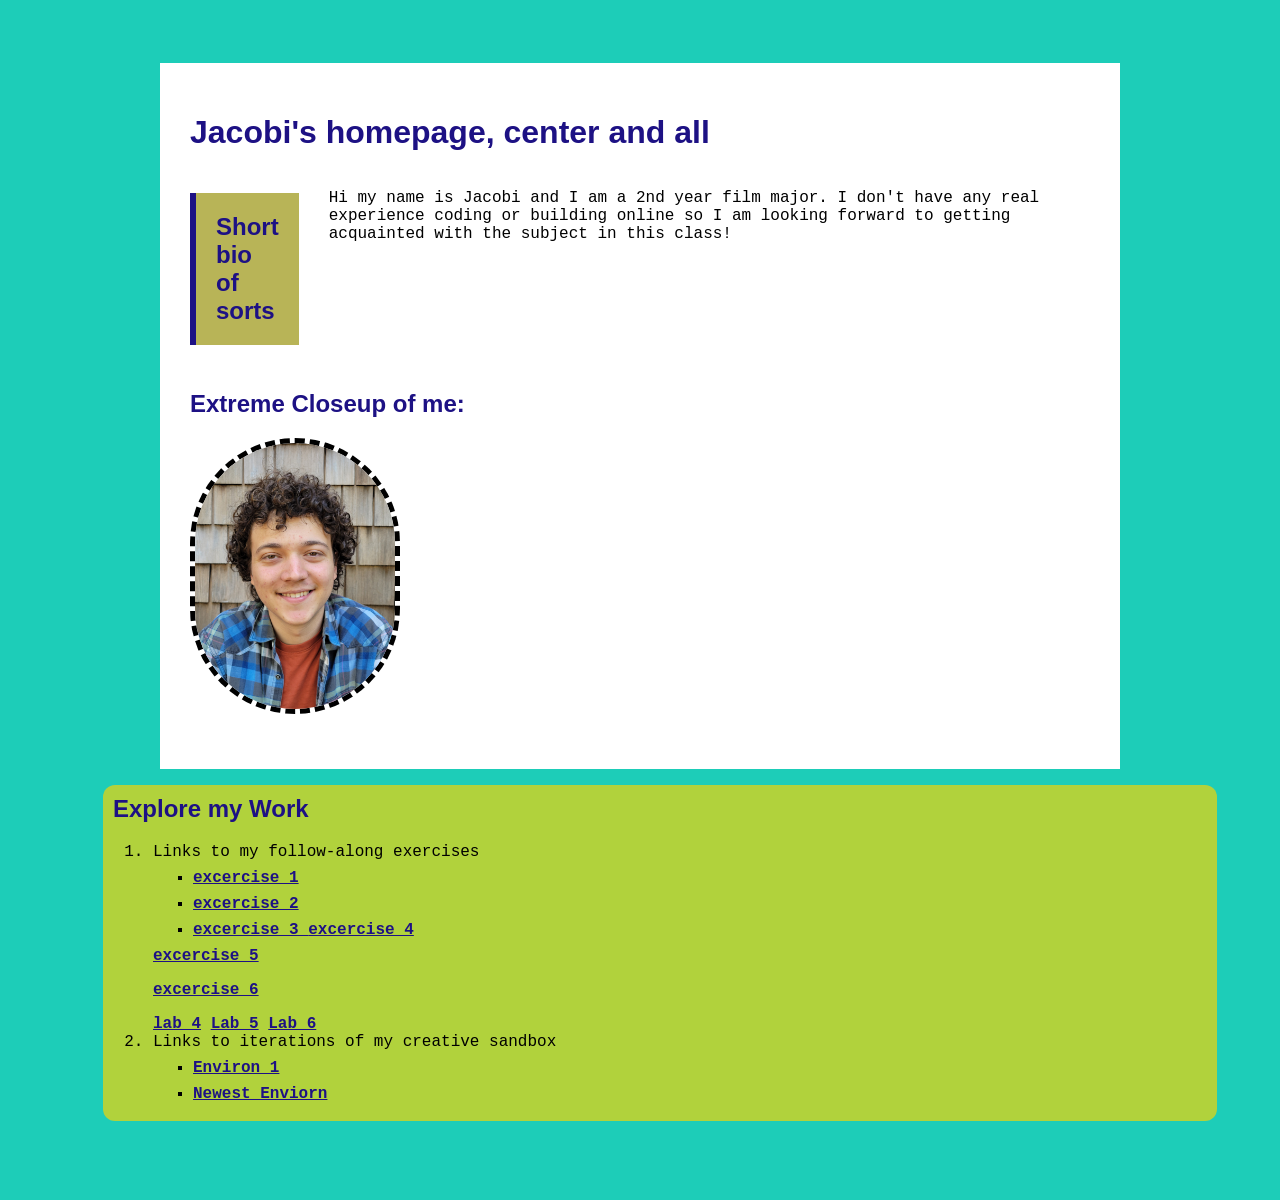
<file: index.html>
<!doctype html>
<html lang="en">
<head>
    <meta charset="utf-8">
    <title>Jacobi's ART101 Homepage</title>
    <link href="site.css" rel="stylesheet" type="text/css">
    
    </head>
<body>
<div id="page">
    <h1>
    Jacobi's homepage, center and all
    </h1>
    <div class="top-section">
    <h2>
   <div id="introduction">
        Short bio of sorts</h2>
    <p>
    Hi my name is Jacobi and I am a 2nd year film major. I don't have any real experience coding or building online so I am looking forward to getting acquainted with the subject in this class!
    </p>
    </div>
    <h2>
  
    <div id=Profile>
    Extreme Closeup of me:
    </h2>
    <img src="Jacobi_closeup.jpg" >
    <h2></div> 
    </h2>
    <ol>
        </div>
 </div>

    


<div class="navigation">
    <h2>Explore my Work</h2>
    <ol>
        <li>Links to my follow-along exercises</li> 
    <ul>
    <li><a href="excercises/ex01.html">excercise 1</a></li>
    <li><a href="excercises/ex02.html">excercise 2</a></li>
    <li>
        <a href="excercises/ex03.html">
            excercise 3
        </a>

    
    <a href="excercises/ex04.html">excercise 4</a></li>
    <ol></ul>
     <a href="excercises/ex05.html">excercise 5</a></li>
    </ul>
    <p></p> <a href="excercises/ex06.html">excercise 6</a></li>
    </ul>
     <p>

     </p><a href="excercises/lab04.html">lab 4</a></li>
    </ul>
    <a href="excercises/lab05.html">Lab 5</a>
    <a href="excercises/lab06.html">Lab 6</a>
    </li>
    <li>Links to iterations of my creative sandbox</li>
    
    <ul><li><a href="environ/env01.html">Environ 1</a></li></ul>
     <ul><li><a href="environ/env03.html">Newest Enviorn</a></li></ul>
    </ol>
    </ol>
</div>







</div>

</body>
</html>
</file>
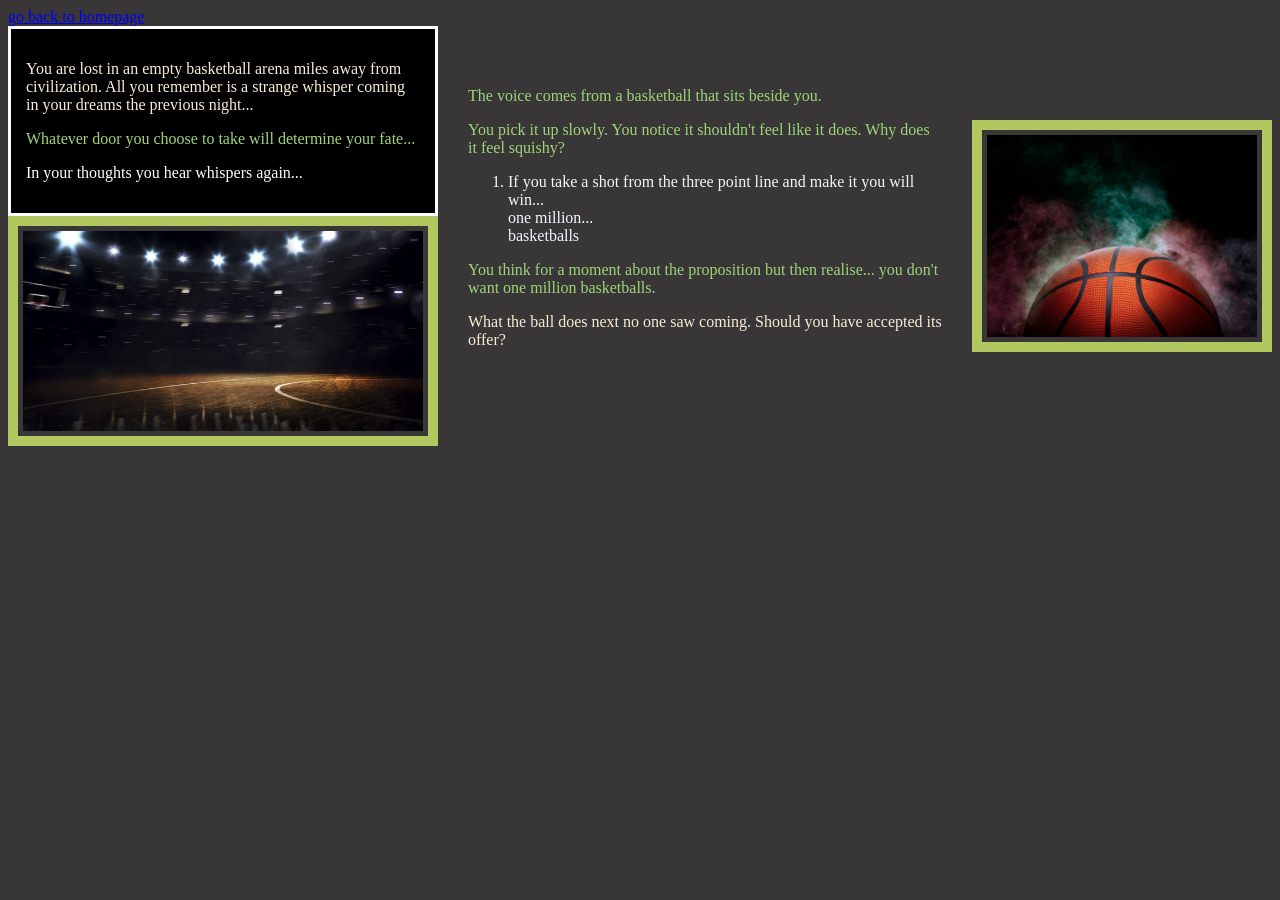
<file: environ/env01.html>
<!doctype html>
<html lang="en">
<head>
    <meta charset="utf-8">
    <title>Environment 01</title>
    <link href="env.css" rel="stylesheet" type="text/css">
</head>
<body>

<a href="../index.html">go back to homepage</a>

<!-- ROW 1 -->
<div class="row">
    <div class="text">
        <div class="text-box">
        <p class="font-1">
            You are lost in an empty basketball arena miles away from civilization.
            All you remember is a strange whisper coming in your dreams the previous night...
        </p>
        

        <p class="font-2">
            Whatever door you choose to take will determine your fate...
        </p>

        <p>In your thoughts you hear whispers again...</p>
    </div>

    <div class="image">
        <img src="empty-arena.jpg" width="400" class="Border-image">
    </div>
</div>

<!-- ROW 2 -->
<div class="row">
    <div class="text">
        <p class="font-2">
            The voice comes from a basketball that sits beside you.
        </p>

        <p class="font-2">
            You pick it up slowly. You notice it shouldn't feel like it does.
            Why does it feel squishy?
        </p>
<div id="break">
        <ol>
            <li class="font-3">
                If you take a shot from the three point line and make it you will win...
                <br>one million...<br>basketballs
            </li>
        </ol>
</div>
        <p class="font-2">
            You think for a moment about the proposition but then realise...
            you don't want one million basketballs.
        </p>

        <p class="font-1">
            What the ball does next no one saw coming. Should you have accepted its offer?
        </p>
        </div>
    </div>

    <div class="image">
        <img src="smoke-ball.jpg" width="270" class="Border-image">
    </div>
</div>

</body>
</html>
</file>
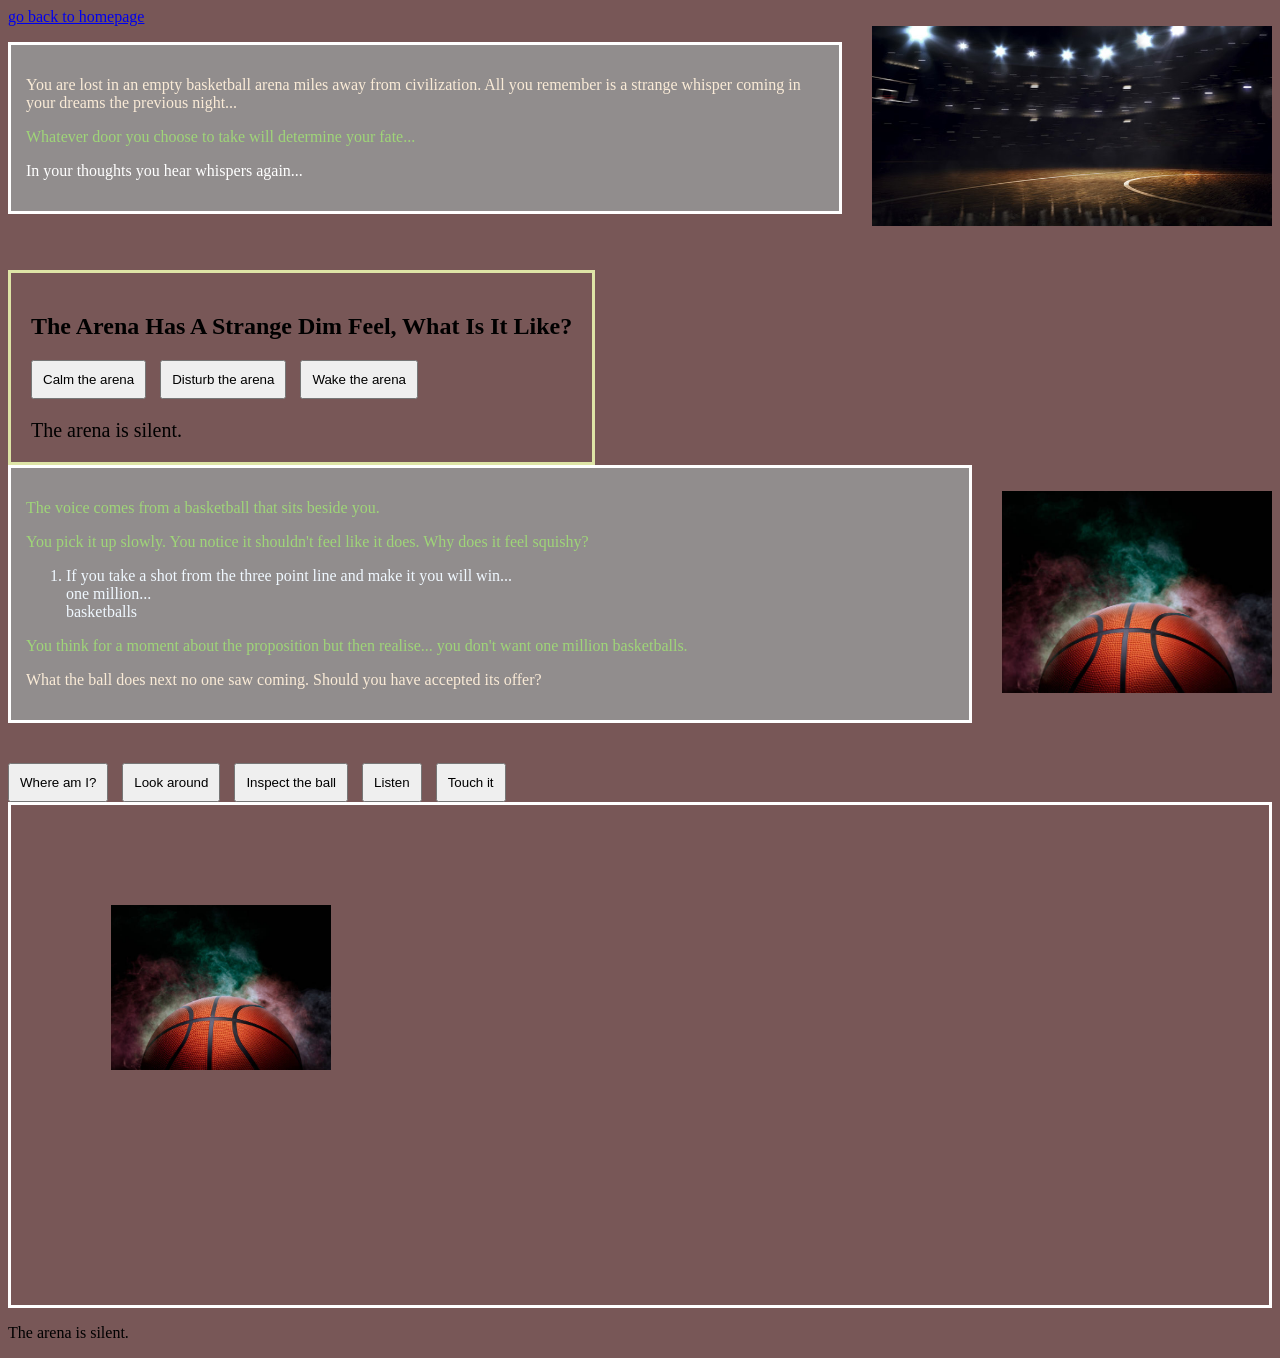
<file: environ/env03.html>
<!doctype html>
<html lang="en">
<head>
    <meta charset="utf-8">
    <title>Environment 01</title>
    <link rel="stylesheet" href="env03.css">

    <script src="https://code.jquery.com/jquery-3.7.1.min.js"></script>
    <script src="env03.js" defer></script>
</head>
<body>

<a href="../index.html">go back to homepage</a>

<!-- ROW 1 -->
<div class="row">
    <div class="text">
        <div class="text-box">
            <p class="font-1">
                You are lost in an empty basketball arena miles away from civilization.
                All you remember is a strange whisper coming in your dreams the previous night...
            </p>

            <p class="font-2">
                Whatever door you choose to take will determine your fate...
            </p>

            <p>In your thoughts you hear whispers again...</p>
        </div>
    </div>

    <div class="image">
        <img src="empty-arena.jpg" width="400" class="border-image">
    </div>
</div>
<div id="arena-state">

    <h2>The Arena Has A Strange Dim Feel, What Is It Like?</h2>

    <button id="calm-button">Calm the arena</button>
    <button id="danger-button">Disturb the arena</button>
    <button id="possessed-button">Wake the arena</button>

    <div id="arena-output">
        The arena is silent.
    </div>

</div>
<!-- ROW 2 -->
<div class="row">
    <div class="text">
        <div class="text-box">

            <p class="font-2">
                The voice comes from a basketball that sits beside you.
            </p>

            <p class="font-2">
                You pick it up slowly. You notice it shouldn't feel like it does.
                Why does it feel squishy?
            </p>

            <ol>
                <li class="font-3">
                    If you take a shot from the three point line and make it you will win...
                    <br>one million...<br>basketballs
                </li>
            </ol>

            <p class="font-2">
                You think for a moment about the proposition but then realise...
                you don't want one million basketballs.
            </p>

            <p class="font-1">
                What the ball does next no one saw coming. Should you have accepted its offer?
            </p>

        </div>
    </div>

    <div class="image">
        <img src="smoke-ball.jpg" width="270" class="border-image">
    </div>
</div>

<div class="interaction">
    <div id="environment-output"></div>

    <div class="buttons">
        <button id="btn-title">Where am I?</button>
        <button id="btn-elements">Look around</button>
        <button id="btn-entity">Inspect the ball</button>
        <button id="btn-sounds">Listen</button>
        <button id="btn-touch">Touch it</button>
    </div>
</div>

<div id="arena-scene">

    <img src="smoke-ball.jpg" id="haunted-ball">

    <div id="whisper">
        do not miss the shot
    </div>

</div>

<p id="arena-status">
    The arena is silent.
</p>

</body>
</html>
</file>
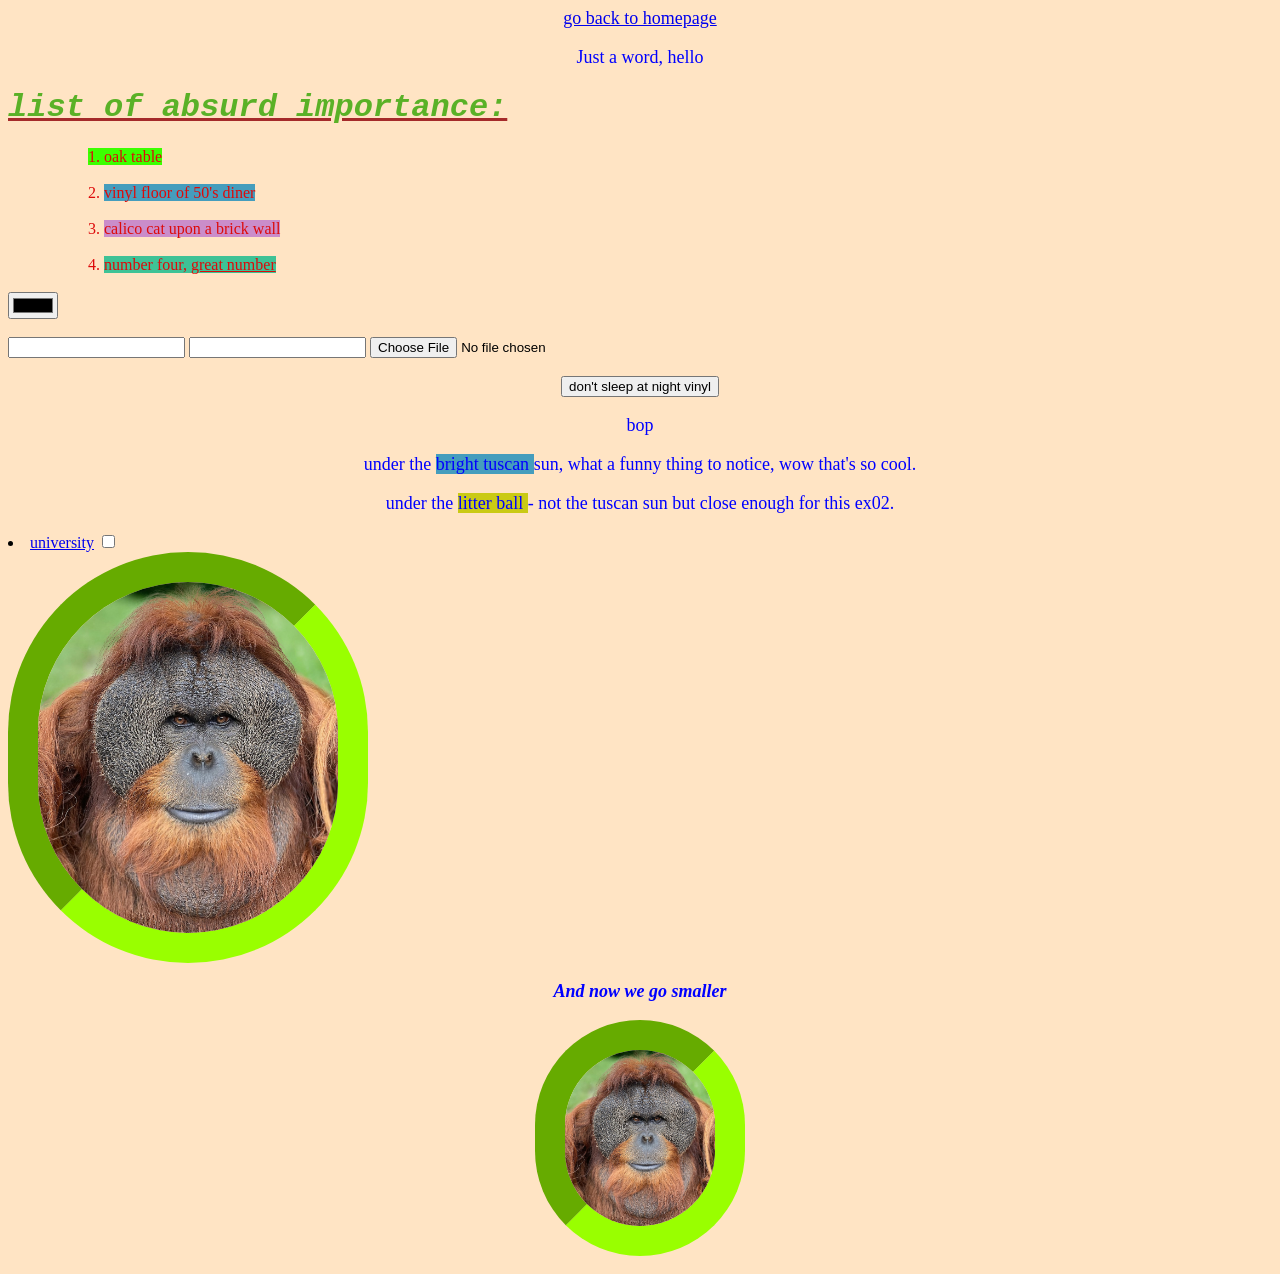
<file: excercises/ex02.html>
<html>

<head>
<title>Orangutan Man</title>
<link href="ex02.css" rel="stylesheet" type="text/css"/>

</head>

<body>
<p>
    <a href="../index.html">
go back to homepage
    </a>
    <p>
        Just a word, hello
    </p>
</p>
    </p>
    <p>
    <h1><u><strong><em>list of absurd importance:</em> </strong> </u></h1>
        <ol>
            <p>
            <ol> <span class="highlight_03"> 1. oak table</span> </p> 
            </ol>
            <p>
            <ol>2. <span>vinyl floor of 50's diner</ol> </span>
            </p>
            <p>
            <ol>3. <span class="highlight_02">calico cat upon a brick wall</ol> </span>
            </p>
            <p>
            <ol>4. <span class="highlight_04">number four, <u>great number</u></ol> </span>
            </p>
        </ol>

        <input type="color" name="red" id="">
        </p>
        <input type="datetime" name="
" id="">
        <input type="email" name="" id="">
        <input type="file" name="" id="">
        <p>
            <input type="button" value="don't sleep at night vinyl">
        <p>
            bop
            <span class="align_01">

            <p>
                under the <span> bright tuscan </span> sun, what a funny thing to notice, wow that's so cool.

                <b>
                
                </b>
            </p>
            <p>
                under the <span class="highlight_01">litter ball </span>- not the tuscan sun but close enough for this ex02.
            </p>
            <a>
                <li>
                    <a href="https://www.ucsc.edu/"> university</a>
                    
                    <input type="checkbox" name="" id="">
                </li>
            </a>
            <img src="Pongo_2020-scaled.jpg" style="width: 300px; height: auto;">
            
        </p>

        <em>
     <p>      
           
<strong>And now we go smaller </strong>
</p>
<p>
        </em>
        <img id="orangutan-small"  src="Pongo_2020-scaled.jpg">
</p>
</body>


</html>
</file>
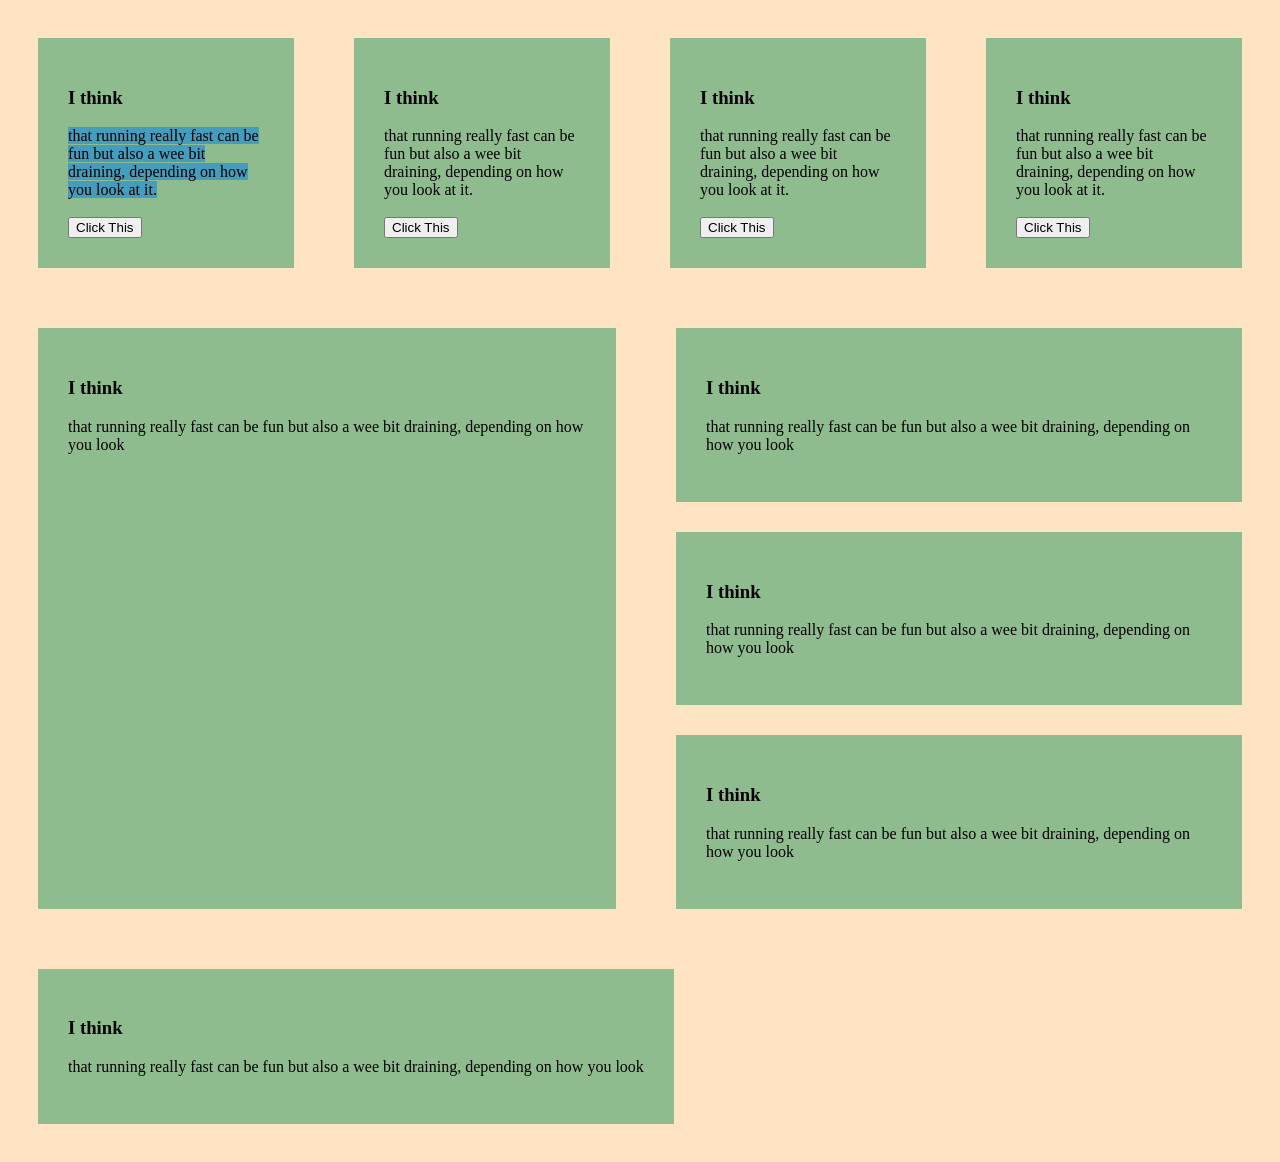
<file: excercises/ex03.html>
<!DOCTYPE html>
<html lang="en">

<head>
    <meta charset="UTF-8">
    <meta name="viewport" content="width=device-width, initial-scale=1.0">
    <title>Boxes</title>
    <link href="ex02.css" rel="stylesheet" type="text/css" />
</head>

<body>

    <div class="my-flex">
        <div class="test-div"> <span>
                <h3> I think </h2>that running really fast can be fun but also a wee bit draining, depending on how you
                    look at it. <p></p><button>Click This</button>
            </span>
        </div>
        <div class="test-div">
            <h3> I think </h2>that running really fast can be fun but also a wee bit draining, depending on how you look
                at it. <p></p><button>Click This</button>
        </div>

        <div class="test-div">
            <h3> I think </h2>that running really fast can be fun but also a wee bit draining, depending on how you look
                at it. <p></p><button>Click This</button>
        </div>
       
        <div class="test-div">
            <h3> I think </h2>that running really fast can be fun but also a wee bit draining, depending on how you look
                at it. <p></p><button>Click This</button>
        </div>

        

    </div>
<div class="my-flex">
       <div class="test-div">          
            <p><h3> I think </h2>that running really fast can be fun but also a wee bit draining, depending on how you look</p>
        </div>

    <div>
       <div class="test-div">          
            <p><h3> I think </h2>that running really fast can be fun but also a wee bit draining, depending on how you look</p>
        </div>
       <div class="test-div">          
            <p><h3> I think </h2>that running really fast can be fun but also a wee bit draining, depending on how you look</p>
        </div>
       <div class="test-div">          
            <p><h3> I think </h2>that running really fast can be fun but also a wee bit draining, depending on how you look</p>
        </div>
    </div>
</div>
</div>


<div class="my-flex">
<div class="test-div">          
            <p><h3> I think </h2>that running really fast can be fun but also a wee bit draining, depending on how you look</p>
        </div>

</div>

</body>

</html>
</file>
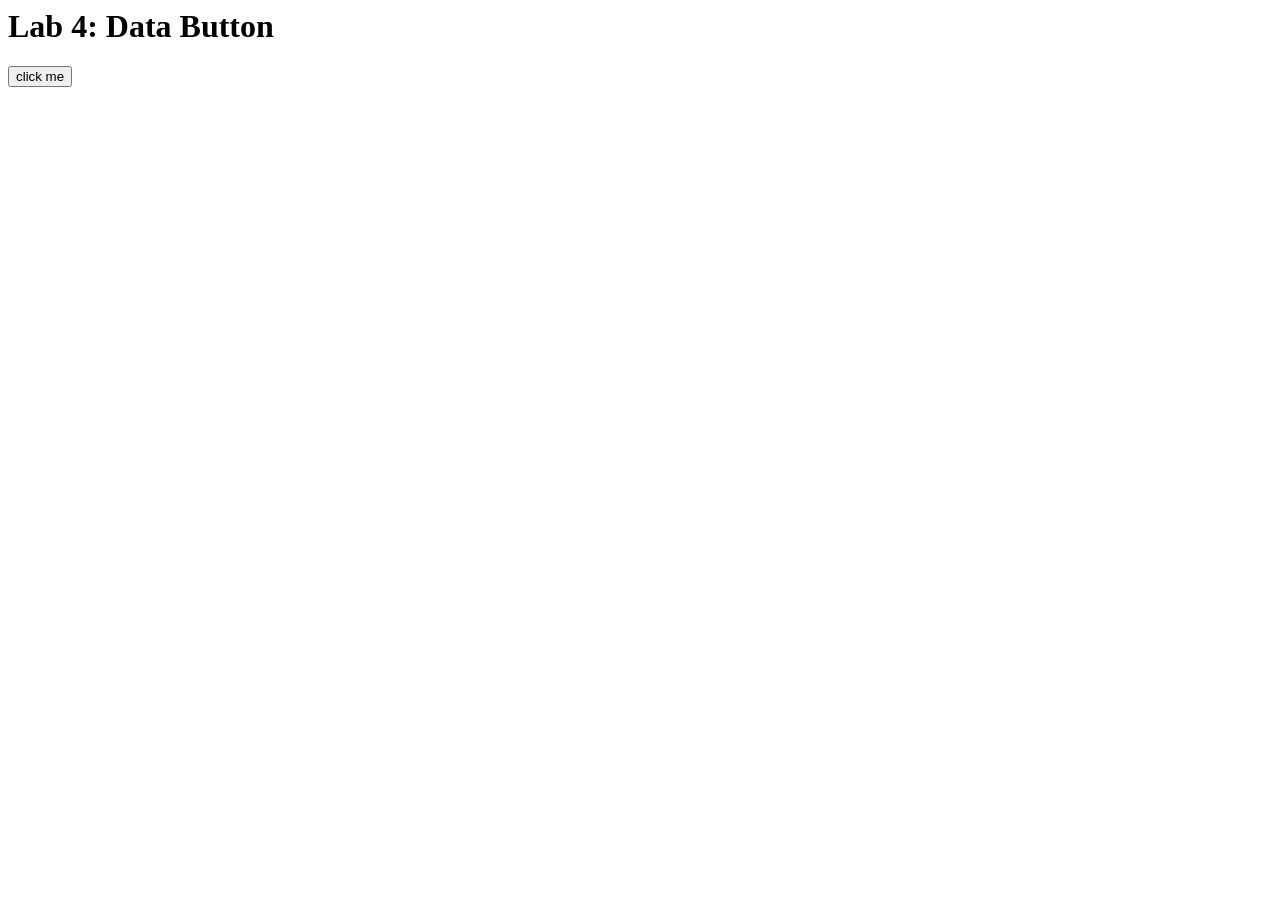
<file: excercises/lab04.html>
<head>
    <meta charset="UTF-8">
    <meta name="viewport" content="width=device-width, initial-scale=1.0">
    <title>Lab 4</title>

    <!-- jQuery -->
    <script src="https://code.jquery.com/jquery-3.7.1.min.js"></script>

    <!-- Your JS -->
    <script src="lab04.js" defer></script>
</head>

<body>

    <h1>Lab 4: Data Button</h1>

    <button id="needy-button">click me</button>

    <div id="output"></div>

</body>
</html>
</file>
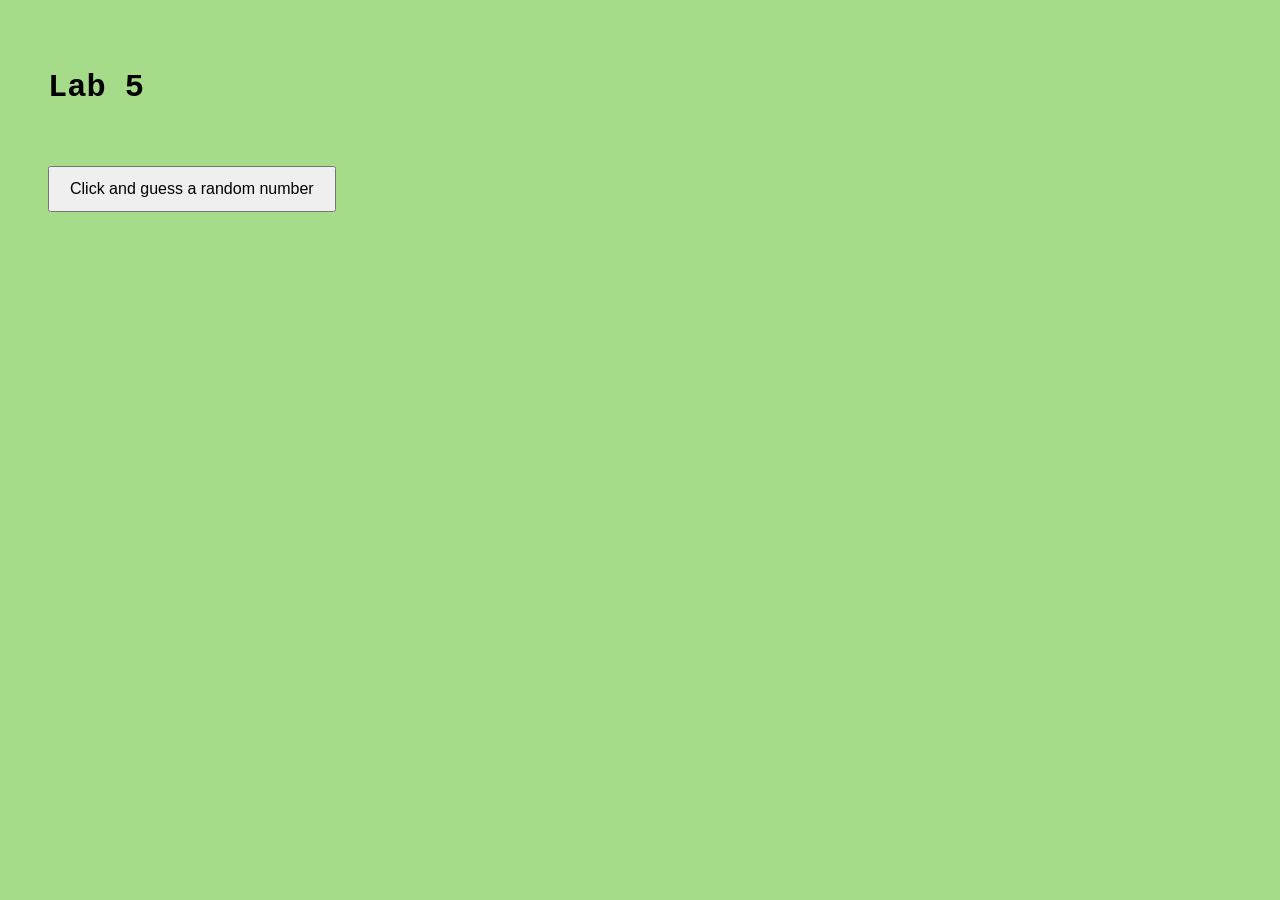
<file: excercises/lab05.html>
<!DOCTYPE html>
<html lang="en">

<head>
    <!-- All techy stuff goes here, inside HEAD -->
    <meta charset="UTF-8">
    <meta name="viewport" content="width=device-width, initial-scale=1.0">

    <!-- Overall title of your page -->
    <title>Lab 5</title>

    <!-- Link to external CSS file -->
    <link rel="stylesheet" href="lab05.css">

    <!-- jQuery library -->
    <script src="https://code.jquery.com/jquery-3.7.1.min.js"></script>

    <!-- Link to external JavaScript file -->
    <script src="lab05.js" defer></script>
</head>

<body>

    <h1>Lab 5</h1>

    <button id="good-button">Click and guess a random number</button>

    <div id="output"></div>

</body>

</html>
</file>
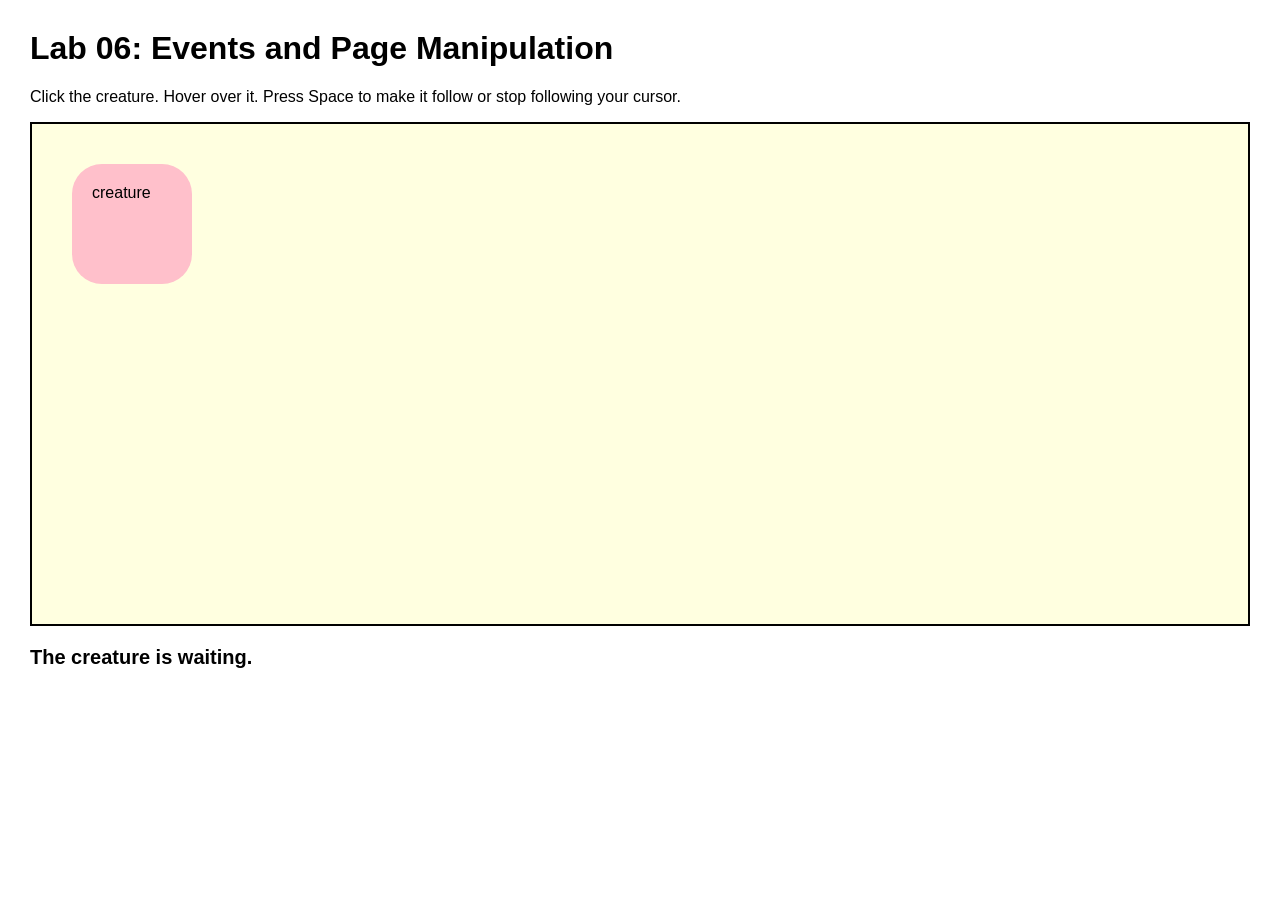
<file: excercises/lab06.html>
<!DOCTYPE html>
<html lang="en">

<head>

  <meta charset="UTF-8">
  <meta name="viewport" content="width=device-width, initial-scale=1.0">

  <title>Lab 06</title>

  <link rel="stylesheet" href="lab06.css">

  <script src="https://code.jquery.com/jquery-3.7.1.min.js"></script>

  <script src="lab06.js" defer></script>

</head>

<body>

  <h1>Lab 06: Events and Page Manipulation</h1>

  <p>
    Click the creature. Hover over it. Press Space to make it follow or stop following your cursor.
  </p>

  <div id="scene">

    <div id="creature">

      creature

      <div id="thought">
        I feel your cursor nearby...
      </div>

    </div>

  </div>

  <p id="status">
    The creature is waiting.
  </p>

</body>

</html>
</file>
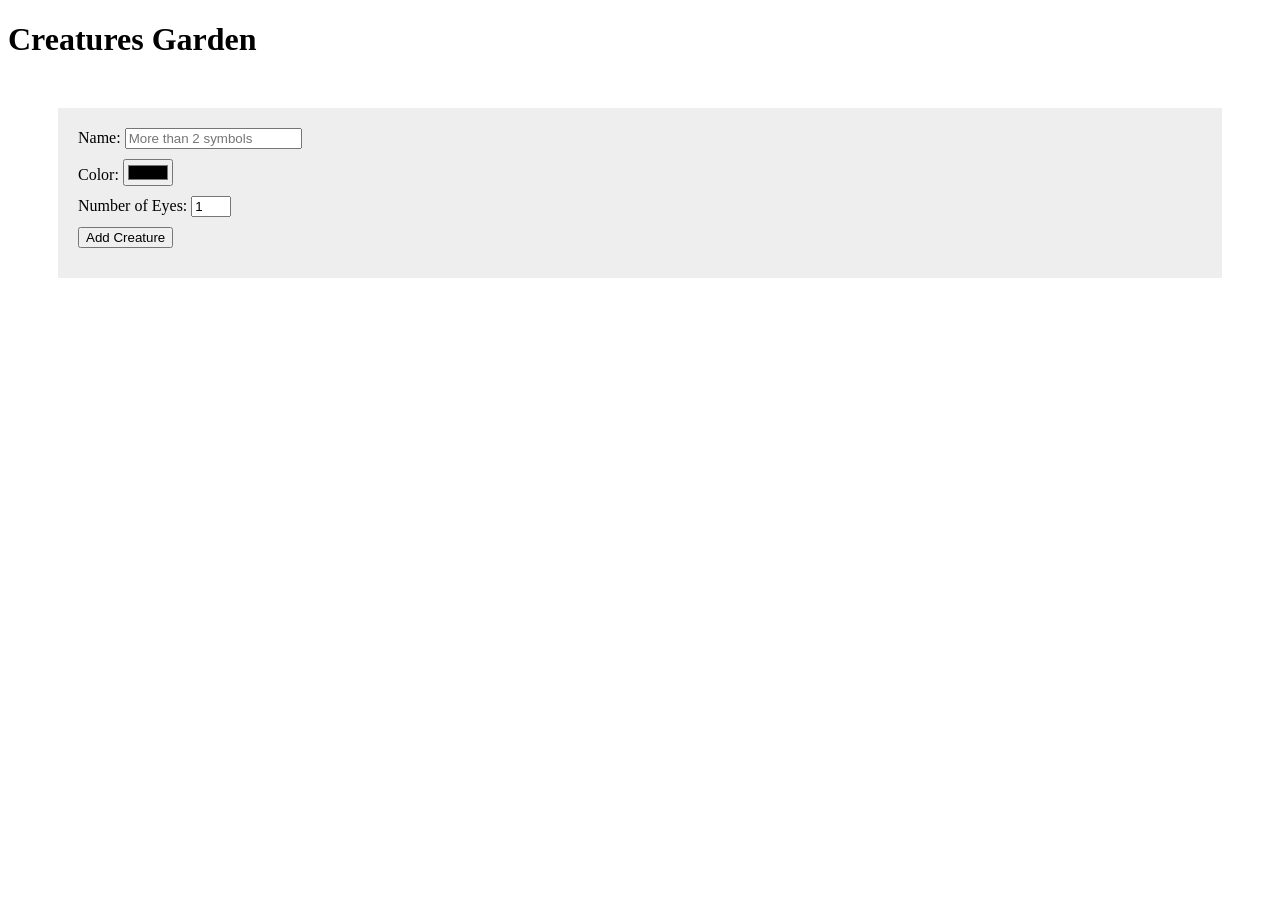
<file: garden/creature.html>
<!DOCTYPE html>
<html lang="en">

<head>
   <!-- All techy stuff goes here, inside HEAD -->
   <meta charset="UTF-8">
   <meta name="viewport" content="width=device-width, initial-scale=1.0">
   <!-- Overall title of your page -->
   <title>Creatures Garden</title>
   <!-- Link to external CSS file -->
   <link rel="stylesheet" href="creature.css">
   <!-- jQuery library -->
   <script src="https://code.jquery.com/jquery-3.7.1.min.js"></script>
   <!-- Link to external JavaScript file -->
   <script src="creature.js" DEFER></script>

</head>

<body>
<!-- Main content goes here, inside BODY -->

<h1>Creatures Garden</h1>

<!-- ADD CREATURES TO THE GARDEN -->

<!-- adding creatures -->
<div id="creature-form">
    <div>Name: <input type="text" id="crName" placeholder="More than 2 symbols"> </div>
    <div>Color: <input type="color" id="crColor"> </div>
    <div>Number of Eyes: <input type="number" id="crEyesNum" max="5" min="0" value="1"> </div>
    <div> <button id="crAdd">Add Creature</button> </div>
</div>

<!-- showing creatures -->
<div id="creature-list"> </div>

</body>

</html>
</file>
<file: site.css>
body {
    background: #1dcdb8;
    padding: 55px;
    font-family: 'Courier New', Courier, monospace;
}
h1,
h2,
h3 {
    color: #1d1184;
    font-family: sans-serif;
}

img {
    width: 200px; border-style: dashed; border-radius:40dvb; border-width: 5px;
}
#page {
    max-width: 900px;
    margin: 0 auto 0 auto;
    background: white;
    padding: 30px;
}
.top-section {
    display: flex;
    gap: 30px;
    align-items: flex-start;
    margin: 0 0 25px 0;
}
#introduction {
    background: #b8b457;
    padding: 20px;
    border-left: 6px solid #1d1184;
    flex: 2;
}

#introduction h2 {
    font-style: italic;
    margin-top: 0;
}

#introduction p {
    font-size: 120%;
    line-height: 1.5;
}
.profile {
    text-align: center;
    flex: 1;
    color:#1dcdb8
}

.profile img {
    width: 220px;
    border-radius: 15px;
    color:#1dcdb8
}

.profile p {
    font-size: 220%;
}
.navigation {
    background: #d7d41ecb;
    padding: 10px;
    border-radius: 12px;
    gap: 30px;
}

.navigation h2 {
    margin-top: 0;
}

.navigation li {
    margin-bottom: 8px;
}

.navigation a {
    color: #1d1184;
    font-weight: bold;
}
</file>
<file: environ/env.css>
html {background-color: rgb(56, 54, 54);}
.font-1 {font-family:Cambria, Cochin, Georgia, Times, 'Times New Roman', serif; color: antiquewhite;}
.font-2 {font-family:Cambria, Cochin, Georgia, Times, 'Times New Roman', serif; color: rgb(159, 213, 120);}
.font-3 {font-family: cursive; color: aliceblue;}
.my-flex {display: flex; margin: 30px; padding: 20px;}
.row {
    display: flex;
    align-items: center; /* aligns text with image vertically */
    gap: 30px;
    margin-bottom: 40px;
    color: aquamarine;
}

.text {
    flex: 1;
}

.image {
    flex-shrink: 0;
}
.img {border-radius: 20px;}
.break {color: rgb(0, 0, 0);}
.Border-image {
    border: 10px solid rgb(176, 200, 95); /* thickness + color */
    padding: 5px;             /* space between image and border */
}
.text-box {
    border: 3px solid white;
    padding: 15px;
    background-color: black;
    color: white;
}
</file>
<file: environ/env03.css>
html {background-color: rgb(120, 87, 87);}
.font-1 {font-family:Cambria, Cochin, Georgia, Times, 'Times New Roman', serif; color: antiquewhite;}
.font-2 {font-family:Cambria, Cochin, Georgia, Times, 'Times New Roman', serif; color: rgb(159, 213, 120);}
.font-3 {font-family: cursive; color: aliceblue;}
.my-flex {display: flex; margin: 30px; padding: 20px;}
.row {
    display: flex;
    align-items: center; /* aligns text with image vertically */
    gap: 30px;
    margin-bottom: 40px;
    color: aquamarine;
}

.text {
    flex: 1;
}

.image {
    flex-shrink: 0;
}
.img {border-radius: 20px;}
.break {color: rgb(0, 0, 0);}
.Border-image {
    border: 10px solid rgb(176, 200, 95); /* thickness + color */
    padding: 5px;             /* space between image and border */
}
.text-box {
    border: 3px solid white;
    padding: 15px;
    background-color: rgb(145, 141, 141);
    color: white;
}

#arena-state {
    margin-top: 40px;
    padding: 20px;
    border: 3px solid rgb(222, 228, 166);
    width: fit-content;
}

#arena-output {
    margin-top: 20px;
    font-size: 20px;
}

button {
    margin-right: 10px;
    padding: 10px;
}

#arena-scene {
    position: relative;
    height: 500px;
    border: 3px solid white;
    overflow: hidden;
}

#haunted-ball {
    width: 220px;
    position: absolute;
    left: 100px;
    top: 100px;
    cursor: pointer;
    transition: transform 0.3s, filter 0.3s;
}

#whisper {
    display: none;
    position: absolute;
    left: 260px;
    top: 120px;
    background: black;
    color: white;
    padding: 10px;
    border: 2px solid red;
}

.awake {
    transform: scale(1.2) rotate(8deg);
    filter: brightness(1.5);
}

.hunting {
    box-shadow: 0 0 30px red;
}
</file>
<file: excercises/ex02.css>
p {color:blue; font-size:large}
h1 {color:brown; font-family: 'Segoe UI', Tahoma, Geneva, Verdana, sans-serif;}
h1 {font-family: 'Courier New', Courier, monospace;}
ol {color: rgb(221, 10, 10);}
em {color:rgb(90, 177, 39)}
head {color: blueviolet;}
img {border-color: rgb(153, 255, 0); border-radius: 20cm; border-style:inset; border-width: 0.8cm; align-self: center;}
p {text-align: center}
em {text-decoration:double; text-shadow: 7cm; text-shadow: 4cm;}
html {background-color: bisque;}

span {background-color:rgb(69, 157, 189);}

/* select all html tags that have a class highlight_01 */

.highlight_01 {background-color: rgb(202, 202, 20);}

.highlight_02 {background-color:rgb(202, 141, 202);}

.highlight_03 {background-color:rgb(60, 255, 0);}

.highlight_04 {background-color:rgb(62, 194, 150)}

#orangutan-small {width:150px}

p strong {font-weight: bold;}

.test-div {background: darkseagreen; margin: 30px; padding: 30px;}
.my-flex {display: flex;}
</file>
<file: excercises/lab05.css>
body {
    font-family: 'Courier New', Courier, monospace, sans-serif;
    padding: 40px;
    background-color: #a6db89;
}

h1 {
    margin-bottom: 60px;
}

button {
    padding: 12px 20px;
    font-size: 16px;
    cursor: pointer;
}

#output {
    margin-top: 20px;
    font-size: 24px;
}
</file>
<file: excercises/lab06.css>
body {
  font-family: Arial, sans-serif;
  margin: 30px;
}

#scene {
  min-height: 500px;
  background: lightyellow;
  border: 2px solid black;
  position: relative;
  overflow: hidden;
}

#creature {
  width: 120px;
  height: 120px;
  background: pink;
  border-radius: 30px;
  padding: 20px;
  box-sizing: border-box;
  cursor: pointer;
  position: absolute;
  left: 40px;
  top: 40px;
  transition: background 0.3s,
              border-radius 0.3s,
              transform 0.3s,
              box-shadow 0.3s;
  z-index: 2;
}

#thought {
  display: none;
  position: absolute;
  left: 95px;
  top: -20px;
  background: rgb(212, 112, 112);
  border: 2px solid black;
  border-radius: 20px;
  padding: 12px;
  width: 180px;
  z-index: 3;
  pointer-events: none;
}

.transformed {
  background: lavender;
  border-radius: 50%;
  transform: scale(1.2) rotate(10deg);
}

.following {
  box-shadow: 0 0 20px black;
}

#status {
  font-size: 20px;
  font-weight: bold;
}
</file>
<file: garden/creature.css>
#creature-form {
   background: #eeeeee;
   padding: 20px;
   margin: 50px;
}


#creature-list {
   display: flex;
   flex-wrap: wrap;
   gap: 20px;
   margin: 50px;
}


#creature-form DIV {
   margin-bottom: 10px;
}

#creature-list>DIV {
   display: flex;
   flex-direction: column;
   justify-content: center;
   align-items: center;
}


.creature-body {
   background: pink;
   justify-content: center;
   align-items: center;
   display: flex;
   width: 100px;
   height: 100px;
}

.eye { height: 18px; width: 10px; border: 2px solid #000; border-radius: 10px; background: #fff;}
</file>
